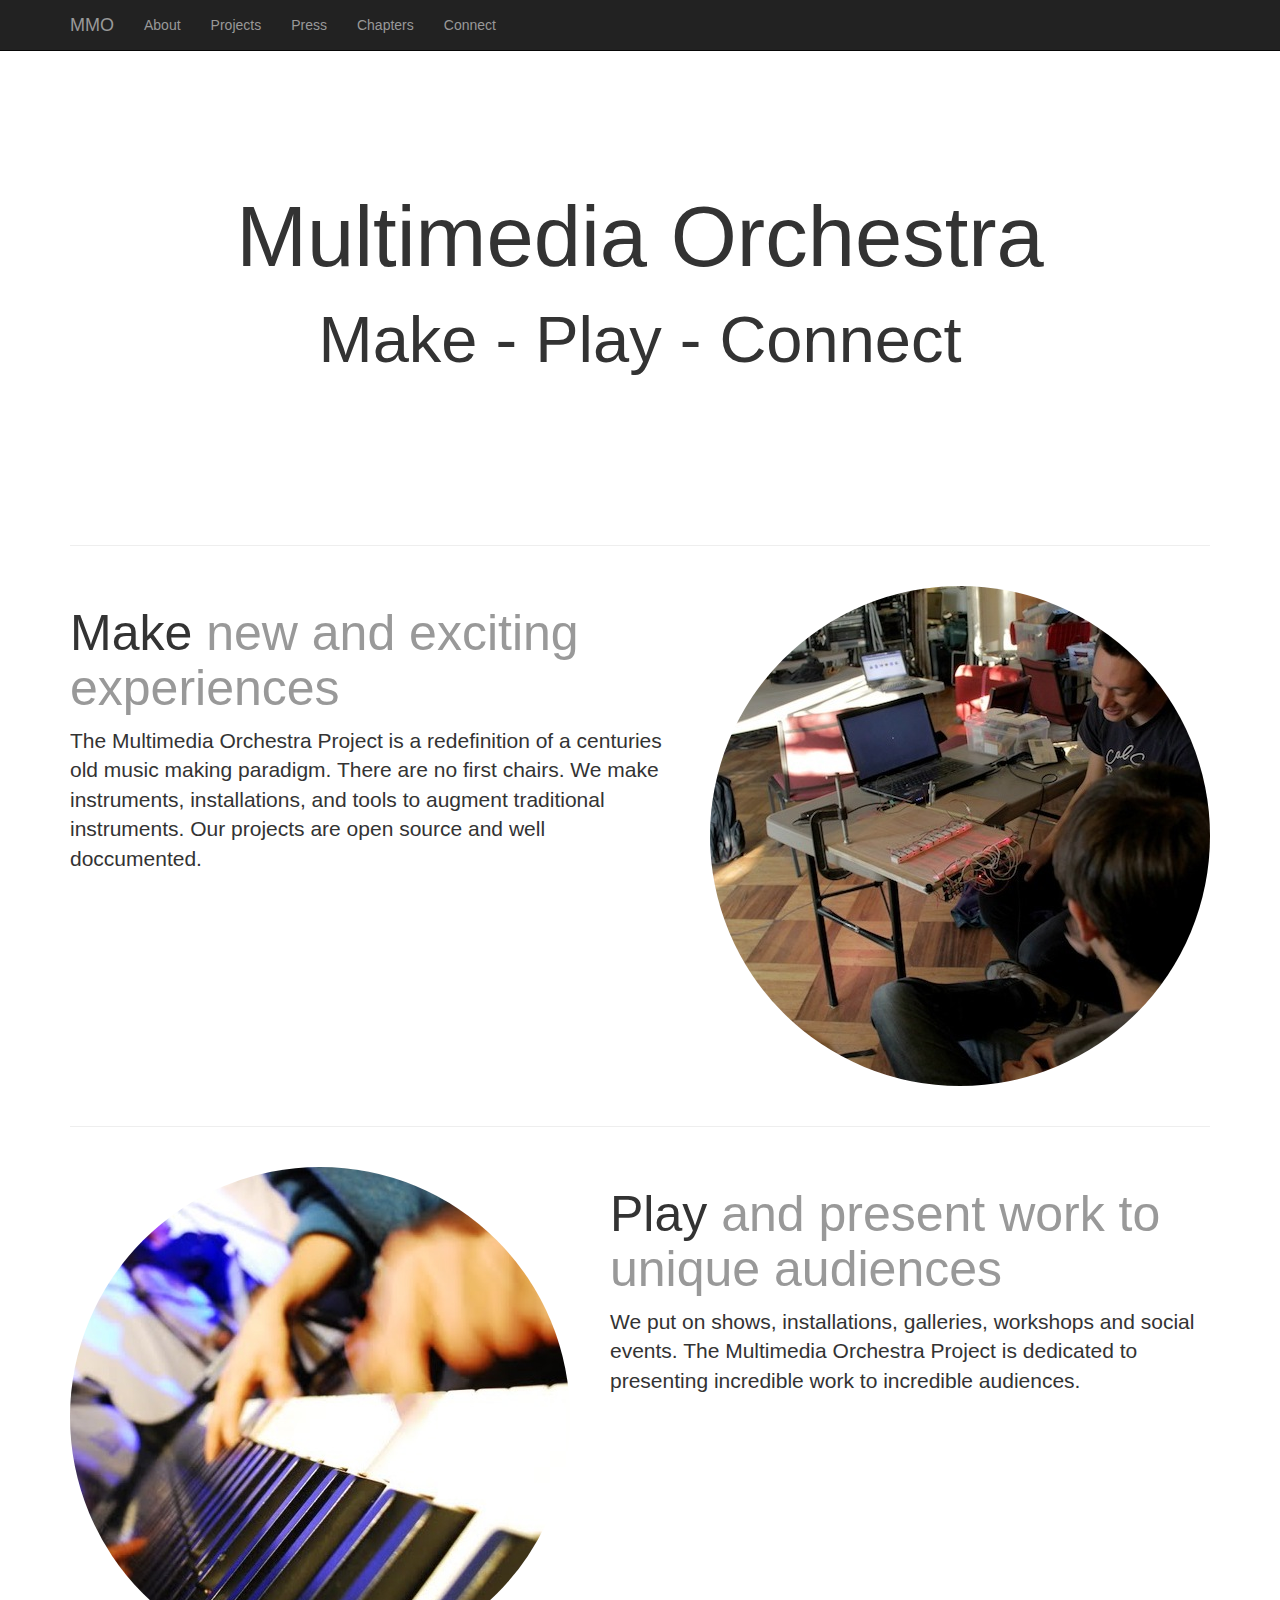
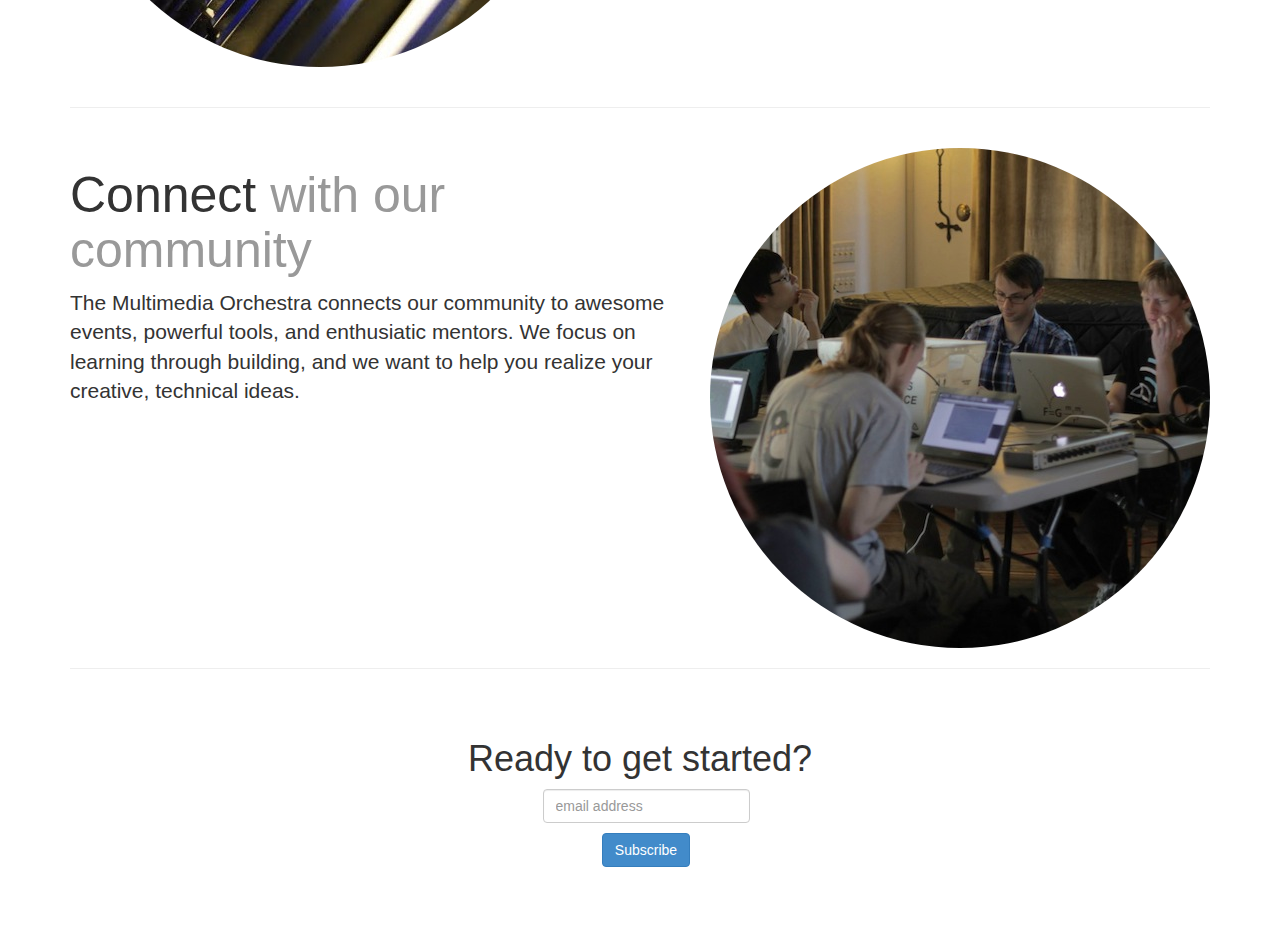
<file: index.html>
<!DOCTYPE html>
<html lang="en">
  <head>
    <meta charset="UTF-8">
    <title>holonomy | index</title>
    <link href="801db422.index.cache.css" rel="stylesheet" type="text/css" media="all">
  </head>
  <body>

    <header>
      

<nav class="navbar navbar-fixed-top navbar-inverse" role="navigation">
      <div class="container">
        <div class="navbar-header">
          <button type="button" class="navbar-toggle" data-toggle="collapse" data-target=".navbar-ex1-collapse">
            <span class="sr-only">Toggle navigation</span>
            <span class="icon-bar"></span>
            <span class="icon-bar"></span>
            <span class="icon-bar"></span>
          </button>
          <a class="navbar-brand" href="index.html">MMO</a>
        </div>

        <!-- Collect the nav links, forms, and other content for toggling -->
        <div class="collapse navbar-collapse navbar-ex1-collapse">
          <ul class="nav navbar-nav">
            <li>
              <a href="About.html">About</a>
            </li>
            <li>
              <a href="Projects.html">Projects</a>
            </li>
            <li>
              <a href="Press.html">Press</a>
            </li>
            <li>
              <a href="Chapters.html">Chapters</a>
            </li>
            <li>
              <a href="Connect.html">Connect</a>
            </li>
          </ul>
        </div><!-- /.navbar-collapse -->
      </div><!-- /.container -->
    </nav>
    </header>

    <main>
      

 <div class="header-image">

      <div class="headline">
        <div class="container">
          <h1>Multimedia Orchestra</h1>
          <h2>Make - Play - Connect</h2>
        </div>
      </div>

    </div><!-- /header-image -->

    <div class="container">

      <!-- START THE FEATURETTES -->

      <hr class="featurette-divider">

      <div class="featurette" id="make">
        <img class="featurette-image img-circle img-responsive pull-right" src="/images/laserharp.jpg">
        <h2 class="featurette-heading">Make <span class="text-muted">new and exciting experiences</span></h2>
        <p class="lead">The Multimedia Orchestra Project is a redefinition of a centuries old music making paradigm. There are no first chairs. We make instruments, installations, and tools to augment traditional instruments. Our projects are open source and well doccumented.</p>
      </div>

      <hr class="featurette-divider">

      <div class="featurette" id="services">
        <img class="featurette-image img-circle img-responsive pull-left" src="/images/jarenpiano.JPG">
        <h2 class="featurette-heading">Play <span class="text-muted">and present work to unique audiences</span></h2>
        <p class="lead">We put on shows, installations, galleries, workshops and social events. The Multimedia Orchestra Project is dedicated to presenting incredible work to incredible audiences.  </p>
      </div>

      <hr class="featurette-divider">

      <div class="featurette" id="contact">
        <img class="featurette-image img-circle img-responsive pull-right" src="/images/room2.jpg">
        <h2 class="featurette-heading">Connect <span class="text-muted">with our community</span></h2>
        <p class="lead">The Multimedia Orchestra connects our community to awesome events, powerful tools, and enthusiatic mentors. We focus on learning through building, and we want to help you realize your creative, technical ideas.</p>
      </div>

      <!-- /END THE FEATURETTES -->

      <hr>

      <!-- FOOTER -->
      <footer>

        <div class="row">
           <div class="text-center">

              <h1>Ready to get started?</h1>

          </div>

          <div class="col-lg-5 col-md-7">
          </div>

          <div class="signup">          
            <div id="mc_embed_signup">
                <form action="http://meteor.us3.list-manage.com/subscribe/post?u=3ebe3b20735f8b1e8f9227f35&amp;id=29d2a877e6" method="post" id="mc-embedded-subscribe-form" name="mc-embedded-subscribe-form" class="validate" target="_blank" novalidate>

                  <form role="form">
                    <div class="form-group">
                      <input type="email" class="form-control" value="" name="EMAIL" class="email" id="mce-EMAIL" placeholder="email address" required>

                            <!-- real people should not fill this in and expect good things - do not remove this or risk form bot signups-->
                          <div style="position: absolute; left: -5000px;">
                              <input type="text" name="b_3ebe3b20735f8b1e8f9227f35_29d2a877e6" value="">
                          </div>
                    
                          <div class="clear" style="margin:10px">
                              <input class="btn btn-primary" type="submit" value="Subscribe" name="subscribe" id="mc-embedded-subscribe" class="button">
                          </div>
                        </div>
                  </form>
                          
                    

                </form>
            </div>
          </div>
                 

         

          </div>

        <div class="col-lg-5 col-md-5">

        </div>

      </div>

       
      </div>
        
      </footer>
      <!-- /END OF FOOTER -->

</div><!-- /container -->
    </main>

    <script src="//cdnjs.cloudflare.com/ajax/libs/jquery/2.0.3/jquery.min.js"></script>
    <script src="//cdnjs.cloudflare.com/ajax/libs/twitter-bootstrap/3.0.3/js/bootstrap.min.js"></script>
  </body>
</html>
</file>
